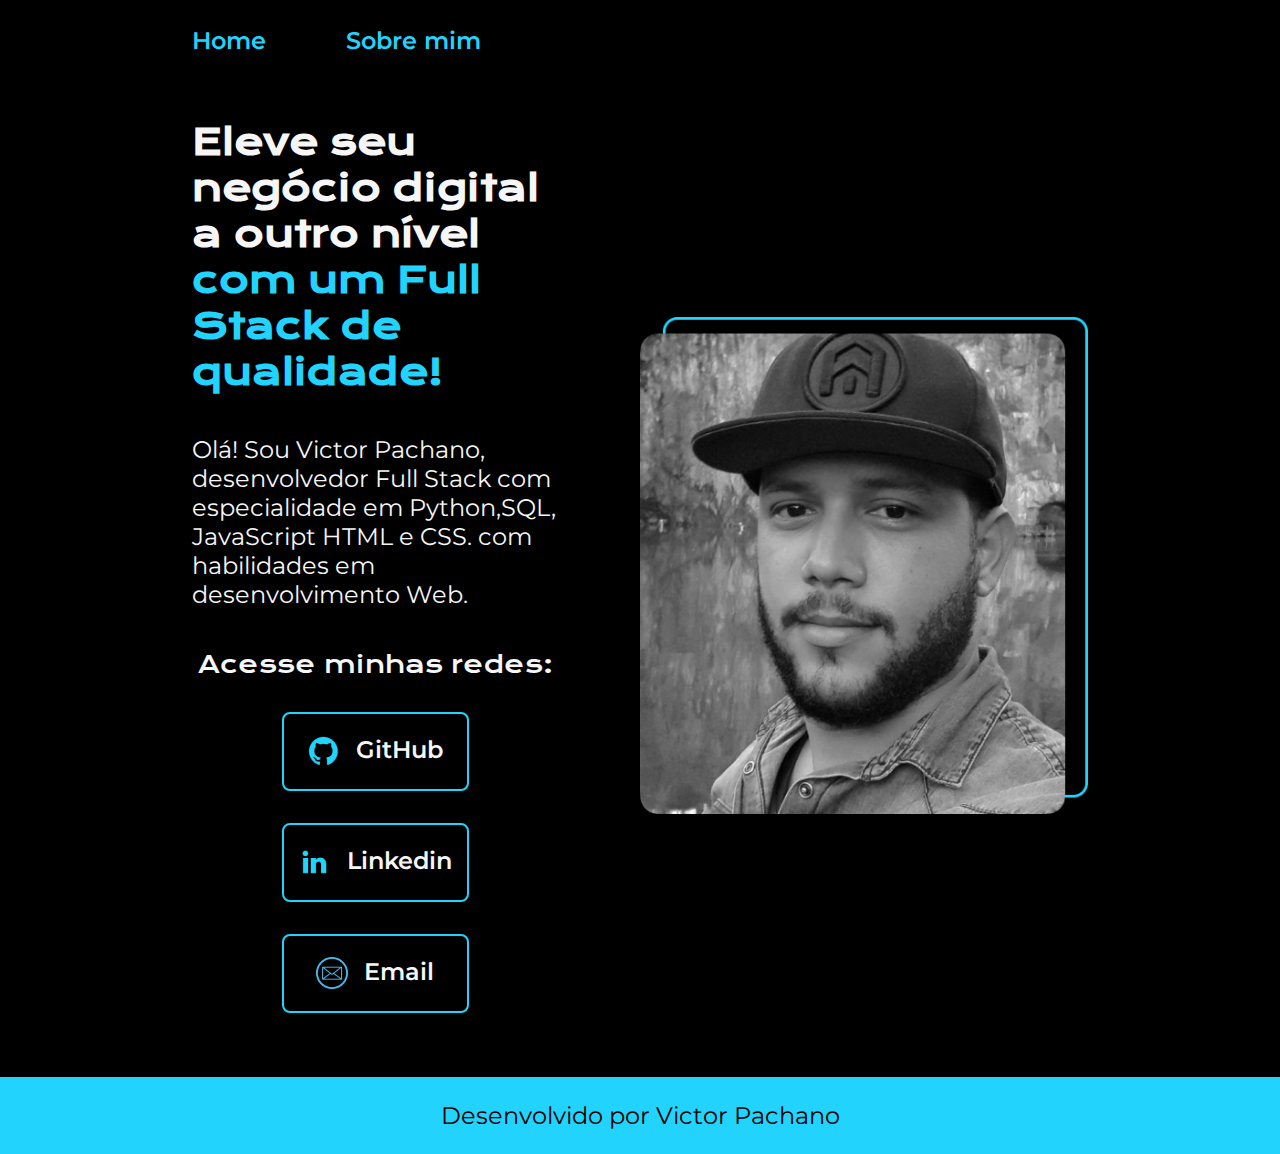
<file: index.html>
<!DOCTYPE html>
<html lang="pt-br">
<head>
    <meta charset="UTF-8">
    <meta name="viewport" content="width=device-width, initial-scale=1.0">
    <title>Portafolio</title>
    <link rel="stylesheet" href="./Estilos/style.css">
</head>


<body>
    <header class="cabecalho"> 
    <nav class="cabecalho_menu">
        <a class="cabecalho_menu_link" href="index.html">Home</a>
        <a class="cabecalho_menu_link" href="SobreMim.html">Sobre mim</a>
    </nav>
    </header>

    <main class="apresentacao">  
    <section class="apresentacao_conteudo">
        <h1 class="apresentacao_conteudo_titulo">Eleve seu negócio digital a outro nível 
        <strong class="titulo_destaque">  com um Full Stack de qualidade!</strong></h1>
        
        <p class="apresentacao_conteudo_paragrafo">
        Olá! Sou Victor Pachano, desenvolvedor Full Stack com especialidade em <span> Python,SQL,
        JavaScript HTML e CSS.</span> com habilidades em desenvolvimento Web. 
        </p>

        <div class="apresentacao_links">
            <h2 class="apresentacao_links_subtitulo">Acesse minhas redes:</h2>

            <a class="apresentacao_links_navegacao" href="https://github.com/Pachanov">
                <img src="./imagem/github.png" alt="Github">
                GitHub </a>

                <a class="apresentacao_links_navegacao" href="https://www.linkedin.com/in/victor-hugo-pachano-maurera-073aa5189/">
                <img src="./imagem/linkedin.png" alt="Linkedin">
                Linkedin </a> 

            <a class="apresentacao_links_navegacao" href="mailto:pachanovictor94@gmail.com">
                <img src="./imagem/email.png" alt="Email">
                Email </a>     
            
        </div>
        </section>
        <img class="apresentacao_imagem" src="./imagem/Imagem.png" alt="Sou_eu">

    </main>

    
    <footer class="rodape"> 
    <p>Desenvolvido por Victor Pachano</p>    
    </footer>

    

</body>


</html>
</file>
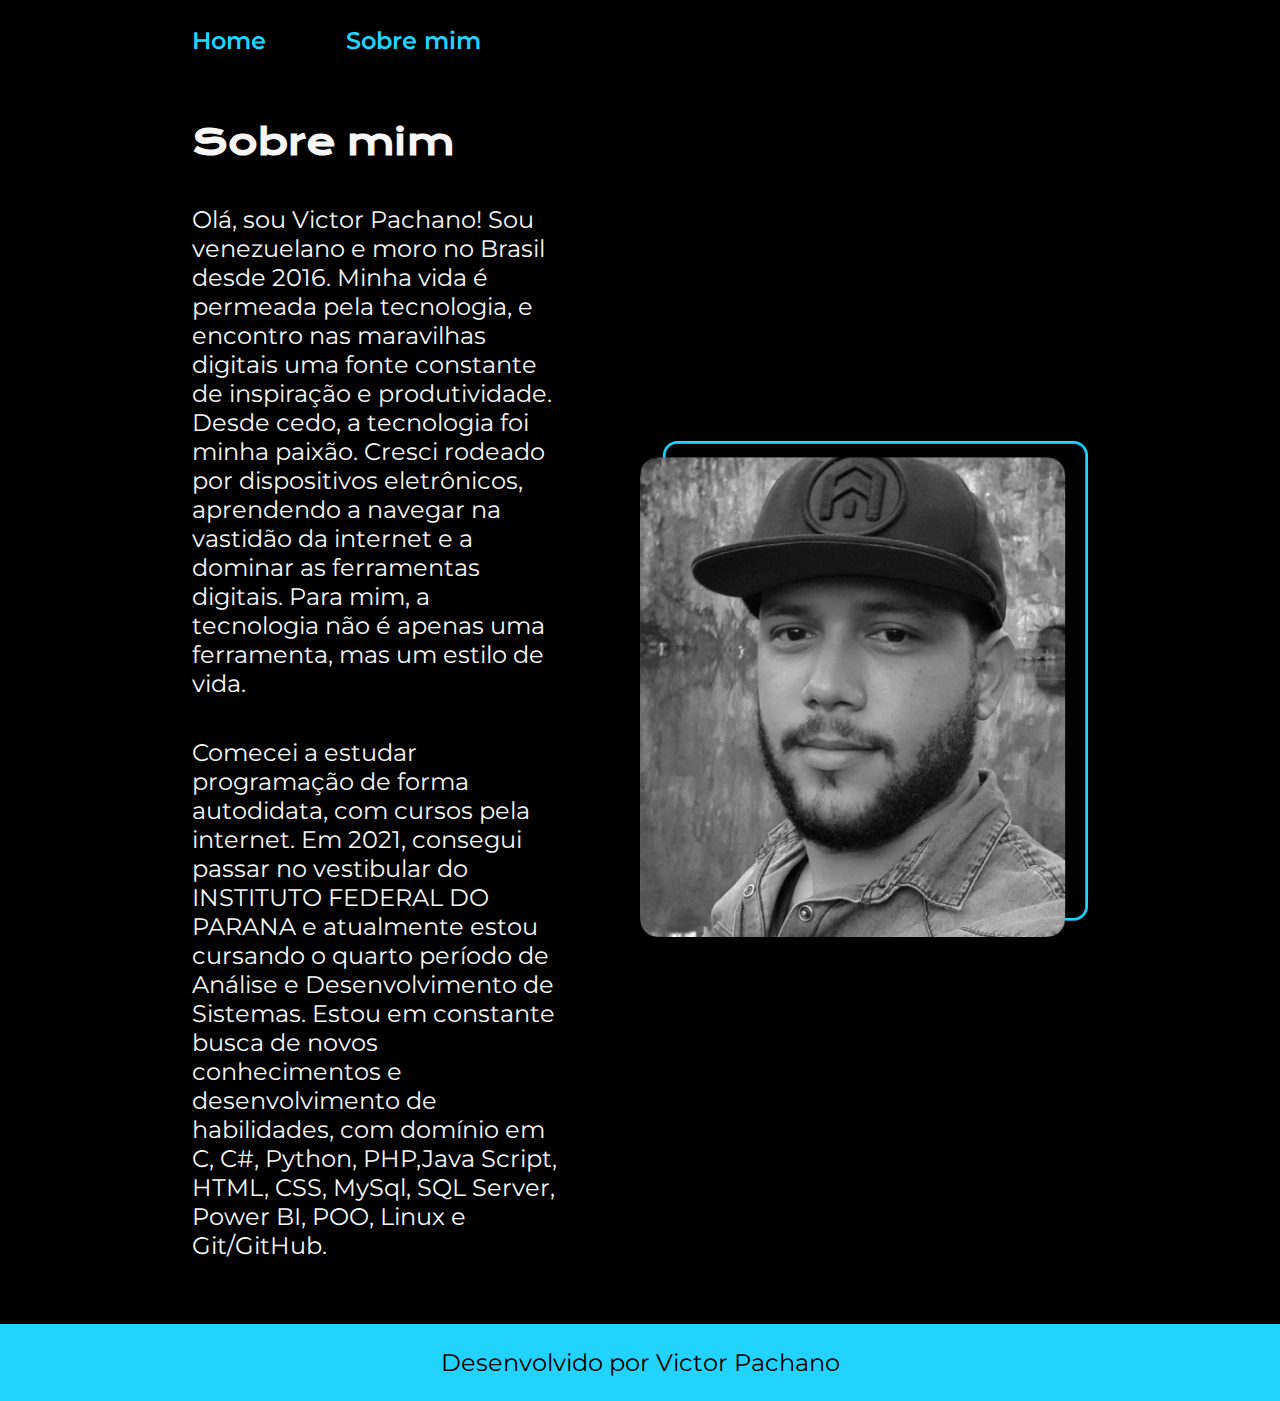
<file: SobreMim.html>
<!DOCTYPE html>
<html lang="pt-br">
<head>
    <meta charset="UTF-8">
    <meta name="viewport" content="width=device-width, initial-scale=1.0">
    <title>Sobre mim</title>
    
<link rel="stylesheet" href="./Estilos/style.css"> <!-- /*para colocar os estilos de forma automatica*/  -->


</head>

<body>
   
    <header class="cabecalho">
        <nav class="cabecalho_menu">
            <a class="cabecalho_menu_link" href="index.html">Home</a>
            <a class="cabecalho_menu_link" href="SobreMim.html">Sobre mim</a>
        </nav> 
    </header>

    <main class="apresentacao">  
        <section class="apresentacao_conteudo">
            <h1 class="apresentacao_conteudo_titulo">Sobre mim</h1>
            <p class="apresentacao_conteudo_paragrafo">Olá, sou Victor Pachano! Sou venezuelano e moro no Brasil desde 2016.
                Minha vida é permeada pela tecnologia, e encontro nas maravilhas digitais
                uma fonte constante de inspiração e produtividade. Desde cedo, a tecnologia
                foi minha paixão. Cresci rodeado por dispositivos eletrônicos, aprendendo
                a navegar na vastidão da internet e a dominar as ferramentas digitais. 
                Para mim, a tecnologia não é apenas uma ferramenta, mas um estilo de vida. </p>

            <p class="apresentacao_conteudo_paragrafo">Comecei a estudar programação de forma autodidata, com cursos pela internet.
                Em 2021, consegui passar no vestibular do INSTITUTO FEDERAL DO PARANA e atualmente 
                estou cursando o quarto período de Análise e Desenvolvimento de Sistemas.
                Estou em constante busca de novos conhecimentos e desenvolvimento de habilidades,
                com domínio em C, C#, Python, PHP,Java Script, HTML, CSS, MySql, SQL Server, Power BI,
                POO, Linux e Git/GitHub.</p>
        </section>
        <img class="apresentacao_imagem" src="./imagem/Imagem.png" alt="Sou_eu">

    </main>

      


    <footer class="rodape"> 
        <p>Desenvolvido por Victor Pachano</p>    
    </footer>

</body>


</html>
</file>
<file: Estilos/style.css>
@import url('https://fonts.googleapis.com/css2?family=Krona+One&display=swap');
@import url('https://fonts.googleapis.com/css2?family=Montserrat&display=swap');
@import url('https://fonts.googleapis.com/css2?family=Montserrat:wght@600&display=swap');


:root {

    --cor-primaria : #000;
    --cor--secundaria : #f6f6f6;
    --cor--terciaria : #22D4FD;
    --cor--hover: #272727;

    --fonte--primaria :'Krona One', sans-serif;
    --fonte--secundaria :'Montserrat', sans-serif;
}

* { /*esta TAG permite tirar os espacamentos dos margens*/
    margin: 0;
    padding: 0;
}


body {

    /* height: 100vh; atura da pagina  */
    box-sizing:border-box ;
    background-color: var(--cor-primaria);
    color: var(--cor--secundaria);
    
}


.cabecalho {
    padding: 2% 0% 0% 15%;

}


.cabecalho_menu {
    display: flex;
    gap: 80px;
}



.cabecalho_menu_link{
    
    font-family: var(--fonte--secundaria);
    font-size: 1.5rem;
    font-weight: 600;
    color: var(--cor--terciaria);
    text-decoration: none;

}



.apresentacao {
    padding: 5% 15%;
    display: flex;
    align-items: center;
    justify-content:space-between;
    gap: 82px;


}

.apresentacao_conteudo {
    width: 50%;
    display: flex;
    flex-direction: column;
    gap: 40px;
}

.apresentacao_conteudo_titulo{

    font-size: 2.25rem;
    font-family: var(--fonte--primaria);
}


.titulo_destaque{

    color: var(--cor--terciaria) ;
}


.apresentacao_conteudo_paragrafo {
    font-size: 1.5rem;
    font-family: var(--fonte--secundaria);
}


.apresentacao_links {
    display: flex;
    flex-direction: column ;
    align-items: center;
    justify-content: space-between;
    gap: 32px;
    

}

.apresentacao_links_subtitulo {
    font-family: var(--fonte--primaria);
    font-weight: 400;
    font-size: 1.5rem;
    
}


.apresentacao_links_navegacao{  /*Botoes dos link*/
    /*background-color: #22D4FD;*/

    display: flex;
    justify-content: center;
    gap: 16px;
    border: 2px solid var(--cor--terciaria);
    width: 50%;
    text-align: center;
    border-radius: 8px;
    font-size: 1.5rem;
    font-weight: 600;
    padding: 21.5px 0;
    text-decoration: none;
    color:var(--cor--secundaria);
    font-family: var(--fonte--secundaria);
  
}

.apresentacao_links_link:hover{ /*para mudar o fundo do botao ao momento de passar encima dele*/

    background-color: var(--cor--hover);
}


.apresentacao_imagem{
    width: 50%;

}

.rodape{
    padding: 24px;
    color: var(--cor-primaria);
    background-color: var(--cor--terciaria);
    text-align: center;
    font-family: var(--fonte--secundaria);
    font-size: 1.5rem;
    font-weight: 400;

}

@media (max-width:1200px ){ /*para modificar a responsabidade da imagem quando mexemos em diversos tamanhos */
   
   .cabecalho{
    padding: 10%;
   }

   .cabecalho_menu{
    justify-content: center;
   }
   
    .apresentacao{
        flex-direction:column-reverse;
        padding: 5%;
    }

    .apresentacao_conteudo{
        width: auto;
    }
}

/* 
h1{
    font-weight: bold;
}

span{
    color: #22D4FD;
    border: 3px solid #22D4FD;
    padding: 5px;
} */
</file>
